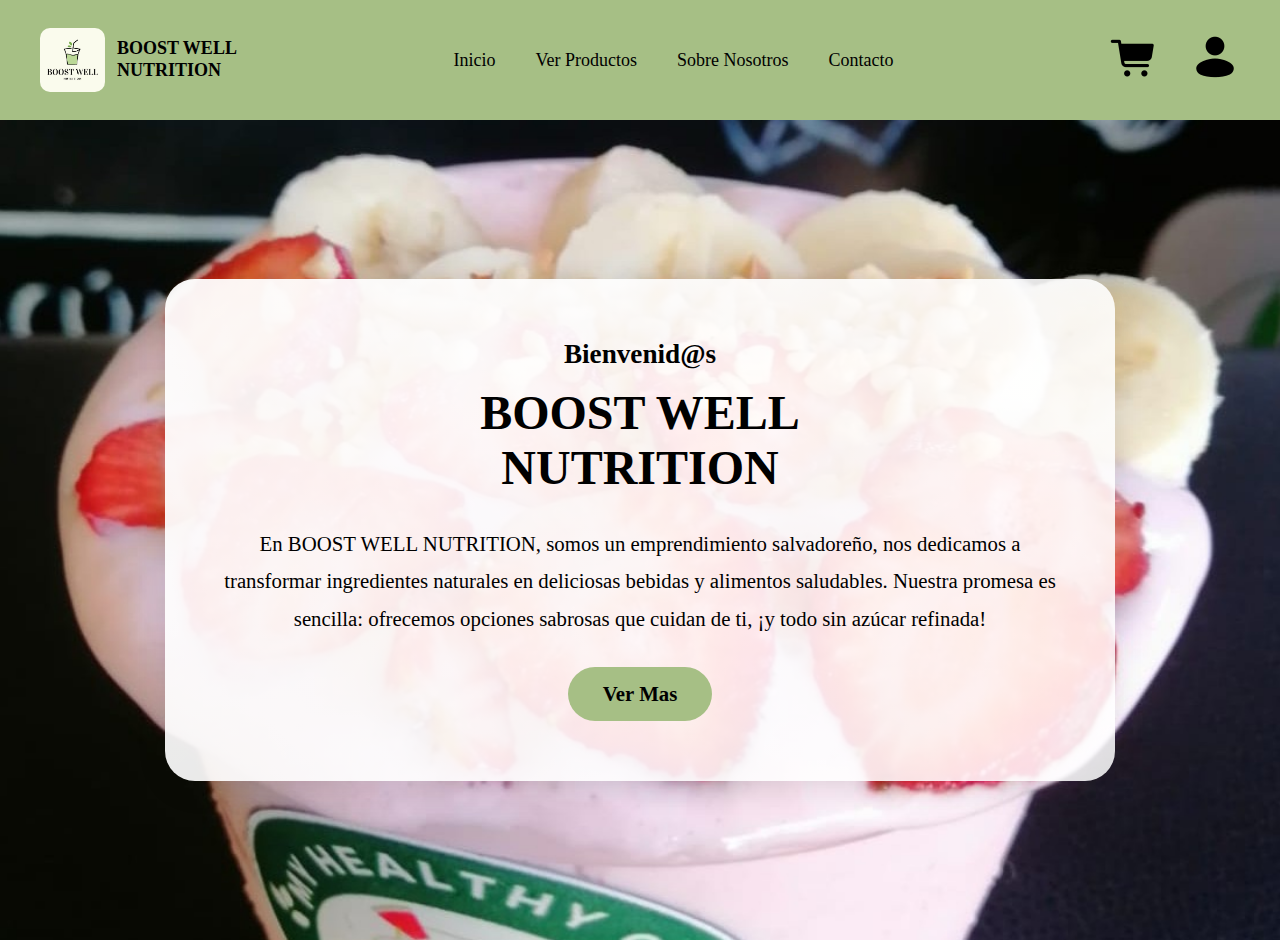
<file: Proyecto/index.html>
<!DOCTYPE html>
<html lang="es">
<head>
  <meta charset="UTF-8" />
  <meta name="viewport" content="width=device-width, initial-scale=1.0" />
  <title>BOOST WELL NUTRITION</title>
  
  <link rel="stylesheet" href="css/Styles.css"/>
</head>
<body>

  <!-- NAVBAR -->
  <header class="navbar">
    <div class="logo">
      <img src="img/LOGO.jpeg" alt="Boost Well Logo" />
      <span>BOOST WELL<br>NUTRITION</span>
    </div>
    <nav>
      <ul>
        <li><a href="#">Inicio</a></li>
        <li><a href="#">Ver Productos</a></li>
        <li><a href="#">Sobre Nosotros</a></li>
        <li><a href="#">Contacto</a></li>
      </ul>
    </nav>
    <div class="icons">
      <span class="icon"><img src="[data-uri]" alt="shopping-cart"></span>
      <span class="icon"><img src="[data-uri]" alt="user"></span>
    </div>
  </header>

  <!-- HERO -->
  <section class="hero">
    <div class="hero-content">
      <h2>Bienvenid@s</h2>
      <h1>BOOST WELL<br>NUTRITION</h1>
      <p>
        En BOOST WELL NUTRITION, somos un emprendimiento salvadoreño, 
        nos dedicamos a transformar ingredientes naturales en deliciosas 
        bebidas y alimentos saludables. Nuestra promesa es sencilla: 
        ofrecemos opciones sabrosas que cuidan de ti, ¡y todo sin azúcar refinada!
      </p>
      <a href="#" class="btn">Ver Mas</a>
    </div>
  </section>

</body>
</html>
</file>
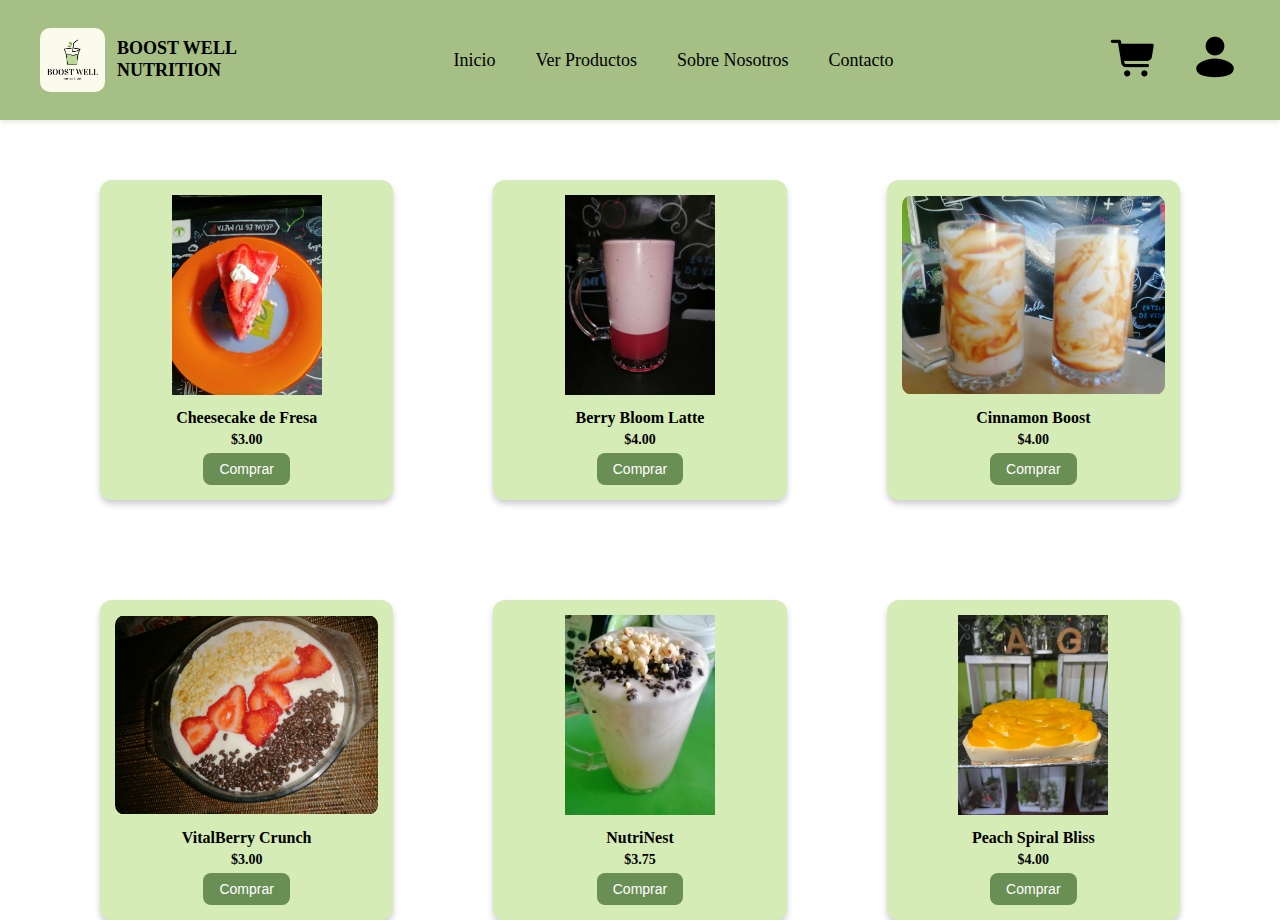
<file: Proyecto/Catalogo.html>
<!DOCTYPE html>
<html lang="en">
<head>
    <meta charset="UTF-8">
    <meta name="viewport" content="width=device-width, initial-scale=1.0">
    <title>Ver Productos</title>
      <link rel="stylesheet" href="css/Catalogo.css"/>
</head>
<body>
      <!-- NAVBAR -->
  <header class="navbar">
    <div class="logo">
      <img src="img/LOGO.jpeg" alt="Boost Well Logo" />
      <span>BOOST WELL<br>NUTRITION</span>
    </div>
    <nav>
      <ul>
        <li><a href="#">Inicio</a></li>
        <li><a href="#">Ver Productos</a></li>
        <li><a href="#">Sobre Nosotros</a></li>
        <li><a href="#">Contacto</a></li>
      </ul>
    </nav>
    <div class="icons">
      <span class="icon"><img src="[data-uri]" alt="shopping-cart"></span>
      <span class="icon"><img src="[data-uri]" alt="user"></span>
    </div>
  </header>
  <div class="grid-container">
    
    <div class="card">
      <img src="img/Cheescake.jpg" alt="Cheesecake de Fresa">
      <h3>Cheesecake de Fresa</h3>
      <p>$3.00</p>
      <button>Comprar</button>
    </div>

    <div class="card">
      <img src="img/Berry Bloom Latte.jpg" alt="Berry Bloom Latte">
      <h3>Berry Bloom Latte</h3>
      <p>$4.00</p>
      <button>Comprar</button>
    </div>

    <div class="card">
      <img src="img/Cinnamon Boost.jpg" alt="Cinnamon Boost">
      <h3>Cinnamon Boost</h3>
      <p>$4.00</p>
      <button>Comprar</button>
    </div>

    <div class="card">
      <img src="img/VitalBerry Crunch.jpg" alt="VitalBerry Crunch">
      <h3>VitalBerry Crunch</h3>
      <p>$3.00</p>
      <button>Comprar</button>
    </div>

    <div class="card">
      <img src="img/NutriNest.jpg" alt="NutriNest">
      <h3>NutriNest</h3>
      <p>$3.75</p>
      <button>Comprar</button>
    </div>

    <div class="card">
      <img src="img/Peach Spiral Bliss.jpg" alt="Peach Spiral Bliss">
      <h3>Peach Spiral Bliss</h3>
      <p>$4.00</p>
      <button>Comprar</button>
    </div>
    
</body>
</html>
</file>
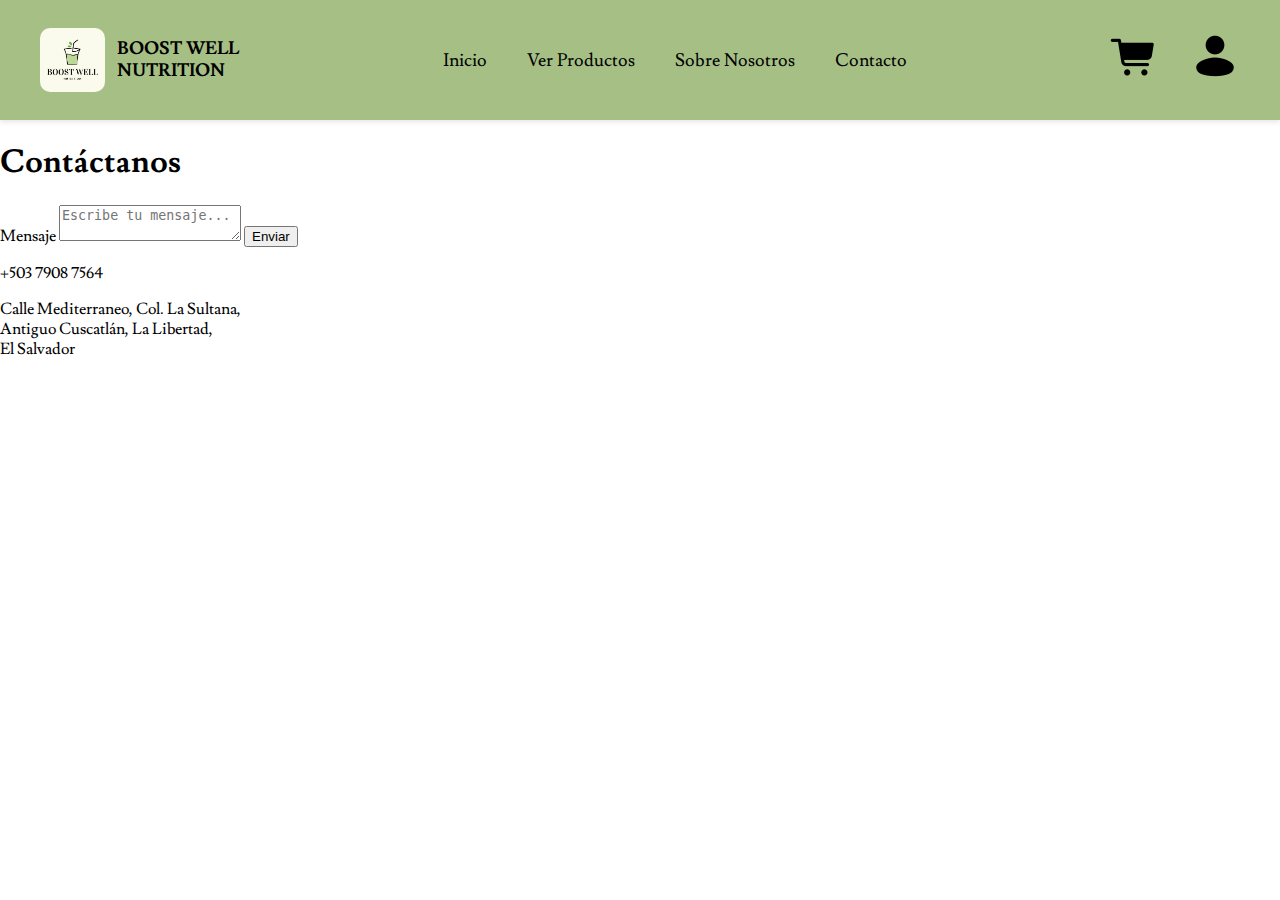
<file: Proyecto/Contacto.html>
<!DOCTYPE html>
<html lang="es">
<head>
  <meta charset="UTF-8" />
  <meta name="viewport" content="width=device-width, initial-scale=1.0" />
  <title>BOOST WELL NUTRITION</title>
  <link href="https://fonts.googleapis.com/css2?family=Lusitana&display=swap" rel="stylesheet">
  <link rel="stylesheet" href="css/Styles.css"/>
</head>
<body>

  <!-- NAVBAR -->
  <header class="navbar">
    <div class="logo">
      <img src="img/LOGO.jpeg" alt="Boost Well Logo" />
      <span>BOOST WELL<br>NUTRITION</span>
    </div>
    <nav>
      <ul>
        <li><a href="#">Inicio</a></li>
        <li><a href="#">Ver Productos</a></li>
        <li><a href="#">Sobre Nosotros</a></li>
        <li><a href="#">Contacto</a></li>
      </ul>
    </nav>
    <div class="icons">
      <span class="icon"><img src="[data-uri]" alt="shopping-cart"></span>
      <span class="icon"><img src="[data-uri]" alt="user"></span>
    </div>
  </header>
  <section class="contacto">
    <h1>Contáctanos</h1>

    <label for="mensaje">Mensaje</label>
    <textarea id="mensaje" placeholder="Escribe tu mensaje..."></textarea>

    <button class="btn-enviar">Enviar</button>

    <section class="info">
      <article class="item">
        <i class="fab fa-whatsapp"></i>
        <p>+503 7908 7564</p>
      </article>

      <article class="item">
        <i class="fas fa-map-marker-alt"></i>
        <p>
          Calle Mediterraneo, Col. La Sultana,<br>
          Antiguo Cuscatlán, La Libertad,<br>
          El Salvador
        </p>
      </article>
    </section>
  </section>

</body>
</html>
</file>
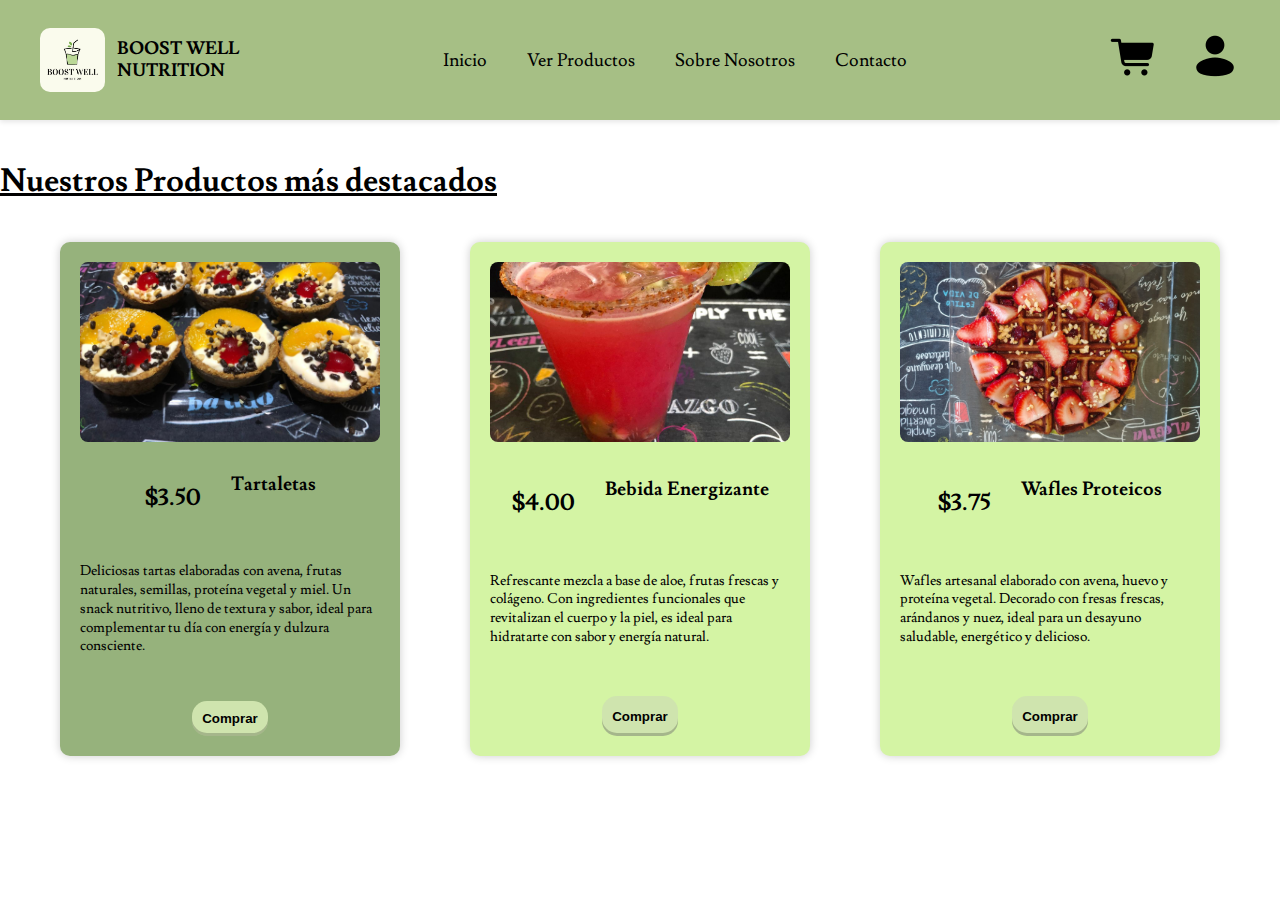
<file: Proyecto/Destacables.html>
<!DOCTYPE html>
<html lang="es">
<head>
    <meta charset="UTF-8" />
    <meta name="viewport" content="width=device-width, initial-scale=1" />
    <title>BOOST WELL NUTRITION</title>
  <link href="https://fonts.googleapis.com/css2?family=Lusitana&display=swap" rel="stylesheet">
  <link rel="stylesheet" href="css/Styles.css"/>
</head>

<body>

  <!-- NAVBAR -->
  <header class="navbar">
    <div class="logo">
      <img src="img/LOGO.jpeg" alt="Boost Well Logo" />
      <span>BOOST WELL<br>NUTRITION</span>
    </div>
    <nav>
      <ul>
        <li><a href="#">Inicio</a></li>
        <li><a href="#">Ver Productos</a></li>
        <li><a href="#">Sobre Nosotros</a></li>
        <li><a href="#">Contacto</a></li>
      </ul>
    </nav>
    <div class="icons">
      <span class="icon"><img src="[data-uri]" alt="shopping-cart"></span>
      <span class="icon"><img src="[data-uri]" alt="user"></span>
    </div>
  </header>

    <title>Productos Destacables - Boost Well Nutrition</title>
    <link rel="stylesheet" href="css/Destacables.css" />

</head>
<body>
    <h3 class="titulo"><u>Nuestros Productos más destacados</u></h3>

<section class="productos">

  <article class="producto verde-oscuro">
    <img src="img/Mini Tartas Proteicas.jpeg" alt="Tartaletas">
    <h2>$3.50</h2>
    <h4>Tartaletas</h4>
    <p>Deliciosas tartas elaboradas con avena, frutas naturales, semillas, proteína vegetal y miel. Un snack nutritivo, lleno de textura y sabor, ideal para complementar tu día con energía y dulzura consciente.</p>
    <button>Comprar</button>
  </article>

  <article class="producto verde-claro">
    <img src="img/Bebida Energizante.jpeg" alt="Bebida Energizante">
    <h2>$4.00</h2>
    <h4>Bebida Energizante</h4>
    <p>Refrescante mezcla a base de aloe, frutas frescas y colágeno. Con ingredientes funcionales que revitalizan el cuerpo y la piel, es ideal para hidratarte con sabor y energía natural.</p>
    <button>Comprar</button>
  </article>

  <article class="producto verde-claro">
    <img src="img/Wafles.jpeg" alt="Wafles Proteicos">
    <h2>$3.75</h2>
    <h4>Wafles Proteicos</h4>
    <p>Wafles artesanal elaborado con avena, huevo y proteína vegetal. Decorado con fresas frescas, arándanos y nuez, ideal para un desayuno saludable, energético y delicioso.</p>
    <button>Comprar</button>
  </article>

</section>
</body>
</html>
</file>
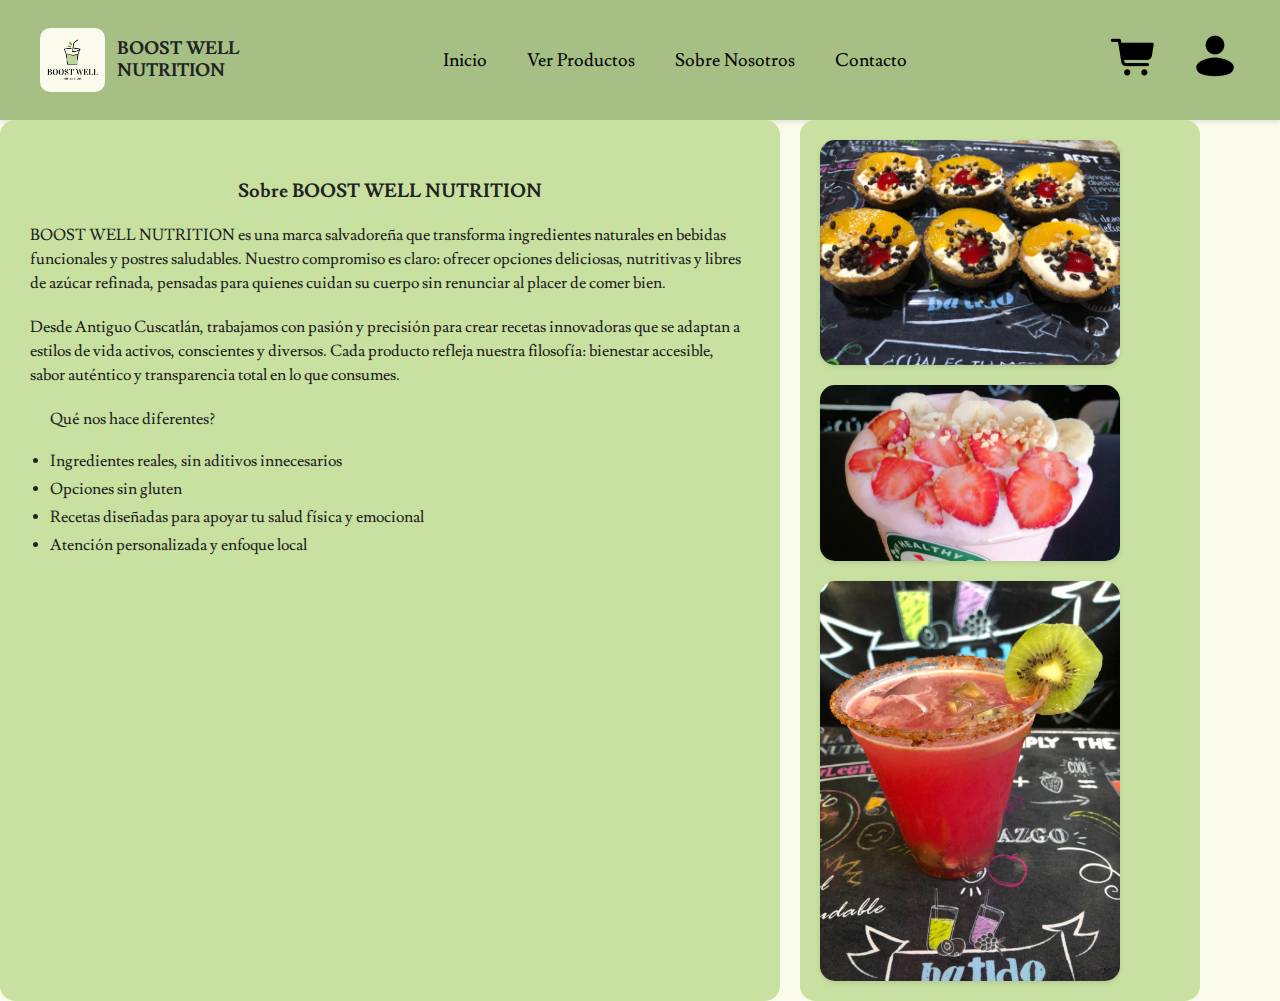
<file: Proyecto/Nosotros.html>
<!DOCTYPE html>
<html lang="es">
<head>
  <meta charset="UTF-8" />
  <meta name="viewport" content="width=device-width, initial-scale=1.0" />
  <title>BOOST WELL NUTRITION</title>
  <link href="https://fonts.googleapis.com/css2?family=Lusitana&display=swap" rel="stylesheet">
  <link rel="stylesheet" href="css/Styles.css"/>
</head>
<body>

  <!-- NAVBAR -->
  <header class="navbar">
    <div class="logo">
      <img src="img/LOGO.jpeg" alt="Boost Well Logo" />
      <span>BOOST WELL<br>NUTRITION</span>
    </div>
    <nav>
      <ul>
        <li><a href="#">Inicio</a></li>
        <li><a href="#">Ver Productos</a></li>
        <li><a href="#">Sobre Nosotros</a></li>
        <li><a href="#">Contacto</a></li>
      </ul>
    </nav>
    <div class="icons">
      <span class="icon"><img src="[data-uri]" alt="shopping-cart"></span>
      <span class="icon"><img src="[data-uri]" alt="user"></span>
    </div>
  </header>

  <link rel="stylesheet" href="css/Nostros.css"/>
 <div class="container">
  <div class="text-box">
    <h3>Sobre BOOST WELL NUTRITION</h3>
    <p>
      BOOST WELL NUTRITION es una marca salvadoreña que transforma ingredientes naturales en bebidas funcionales y postres saludables. Nuestro compromiso es claro: ofrecer opciones deliciosas, nutritivas y libres de azúcar refinada, pensadas para quienes cuidan su cuerpo sin renunciar al placer de comer bien.
    </p>
    <p>
      Desde Antiguo Cuscatlán, trabajamos con pasión y precisión para crear recetas innovadoras que se adaptan a estilos de vida activos, conscientes y diversos. Cada producto refleja nuestra filosofía: bienestar accesible, sabor auténtico y transparencia total en lo que consumes.
    </p>
    <ul>
      <p>Qué nos hace diferentes?</p>
      <li>Ingredientes reales, sin aditivos innecesarios</li>
      <li>Opciones sin gluten</li>
      <li>Recetas diseñadas para apoyar tu salud física y emocional</li>
      <li>Atención personalizada y enfoque local</li>
    </ul>
  </div>

  <div class="image-box">
    <img src="img/Mini Tartas Proteicas.jpeg" alt="Imagen 1" />
    <img src="img/Yogurt.jpeg" alt="Imagen 2" />
    <img src="img/Bebida Energizante.jpeg" alt="Imagen 3" />
  </div>
</div>

</body>
</html>
</file>
<file: Proyecto/css/Styles.css>
/* Fuente y base */
body {
  margin: 0;
  font-family: 'Lusitana', serif;
  background-color: #fff;
}

/* Navbar */
.navbar {
  background-color: #A6BF85;
  display: flex;
  align-items: center;
  justify-content: space-between;
  padding: 0 40px;
  height: 120px; /* ALTURA AUMENTADA */
  box-shadow: 0 2px 5px rgba(0,0,0,0.1);
}

.logo {
  display: flex;
  align-items: center;
  gap: 12px;
  font-size: 20px;
}

.logo img {
  width: 65px;
  height: auto;
  border-radius: 10px;
}

.logo span {
  font-weight: bold;
  line-height: 1.2;
  font-size: 18px;
}

nav ul {
  list-style: none;
  display: flex;
  gap: 40px;
  margin: 0;
  padding: 0;
}

nav ul li a {
  text-decoration: none;
  color: black;
  font-size: 18px;
  transition: all 0.3s ease;
  position: relative;
}

nav ul li a:hover {
  color: #3b5e2f;
  transform: translateY(-4px);
  font-weight: bold;
}

/* Efecto al hacer clic en el nav */
nav ul li a:active {
  transform: scale(0.97);
}

/* Íconos */
.icons {
  display: flex;
  gap: 30px;
  font-size: 26px;
}

.icon {
  cursor: pointer;
  transition: transform 0.2s ease, color 0.2s ease;
}

.icon:hover {
  transform: scale(1.2);
  color: #3b5e2f;
}

.icon:active {
  transform: scale(0.95);
}

/* Hero section */
.hero {
  background: url('Yogurt.jpeg') no-repeat center center/cover;
  height: calc(100vh - 120px);
  display: flex;
  justify-content: center;
  align-items: center;
  padding: 20px;
}

.hero-content {
  background: linear-gradient(135deg, rgba(255,255,255,0.95), rgba(255,255,255,0.85));
  padding: 60px 50px; /* Más grande */
  border-radius: 30px;
  max-width: 850px;
  text-align: center;
  box-shadow: 0 8px 30px rgba(0,0,0,0.1);
}

.hero h1 {
  font-size: 3rem;
  margin: 15px 0;
}

.hero h2 {
  font-size: 1.7rem;
  margin: 0;
}

.hero p {
  font-size: 1.3rem;
  line-height: 1.8;
  margin: 30px 0;
}

.btn {
  background-color: #A6BF85;
  color: black;
  padding: 15px 35px; /* más grande */
  text-decoration: none;
  border-radius: 30px;
  font-weight: bold;
  display: inline-block;
  transition: all 0.3s ease;
  font-size: 1.3rem; /* más grande */
}

.btn:hover {
  background-color: #3b5e2f;
  color: white;
  transform: scale(1.05);
}

.btn:active {
  transform: scale(0.97);
}
</file>
<file: Proyecto/css/Catalogo.css>
/* Fuente y base */
body {
  margin: 0;
  font-family: 'Lusitana', serif;
  background-color: #fff;
  
}

/* Navbar */
.navbar {
  background-color: #A6BF85;
  display: flex;
  align-items: center;
  justify-content: space-between;
  padding: 0 40px;
  height: 120px; /* ALTURA AUMENTADA */
  box-shadow: 0 2px 5px rgba(0,0,0,0.1);
}

.logo {
  display: flex;
  align-items: center;
  gap: 12px;
  font-size: 20px;
}

.logo img {
  width: 65px;
  height: auto;
  border-radius: 10px;
}

.logo span {
  font-weight: bold;
  line-height: 1.2;
  font-size: 18px;
}

nav ul {
  list-style: none;
  display: flex;
  gap: 40px;
  margin: 0;
  padding: 0;
}

nav ul li a {
  text-decoration: none;
  color: black;
  font-size: 18px;
  transition: all 0.3s ease;
  position: relative;
}

nav ul li a:hover {
  color: #3b5e2f;
  transform: translateY(-4px);
  font-weight: bold;
}

/* Efecto al hacer clic en el nav */
nav ul li a:active {
  transform: scale(0.97);
}

/* Íconos */
.icons {
  display: flex;
  gap: 30px;
  font-size: 26px;
}

.icon {
  cursor: pointer;
  transition: transform 0.2s ease, color 0.2s ease;
}

.icon:hover {
  transform: scale(1.2);
  color: #3b5e2f;
}

.icon:active {
  transform: scale(0.95);
}
.grid-container {
      display: grid;
      grid-template-columns: repeat(3, 1fr);
      gap: 100px;
      margin-top: 60px;
      margin-left: 100px;
      margin-right: 100px;
    }

    .card {
      background-color: #d6ecb6;
      border-radius: 12px;
      text-align: center;
      padding: 15px;
      box-shadow: 0 4px 6px rgba(0,0,0,0.2);
      transition: transform 0.2s ease;
    }

    .card:hover {
      transform: scale(1.05);
    }

    .card img {
      width: 100%;
      height: 200px;
      object-fit:contain;
      border-radius: 10px;
    }

    .card h3 {
      font-size: 16px;
      margin: 10px 0 5px;
    }

    .card p {
      font-size: 14px;
      font-weight: bold;
      margin: 5px 0;
    }

    .card button {
      background-color: #6a8f55;
      color: white;
      border: none;
      border-radius: 8px;
      padding: 8px 16px;
      cursor: pointer;
      font-size: 14px;
      transition: background-color 0.3s ease;
    }

    .card button:hover {
      background-color: #577344;
    }
</file>
<file: Proyecto/css/Destacables.css>
/* Fuente y base */
body {
  margin: 0;
  font-family: 'Lusitana', serif;
  background-color: #fff;
}

/* Navbar */
.navbar {
  background-color: #A6BF85;
  display: flex;
  align-items: center;
  justify-content: space-between;
  padding: 0 40px;
  height: 120px; /* ALTURA AUMENTADA */
  box-shadow: 0 2px 5px rgba(0,0,0,0.1);
}

.logo {
  display: flex;
  align-items: center;
  gap: 12px;
  font-size: 20px;
}

.logo img {
  width: 65px;
  height: auto;
  border-radius: 10px;
}

.logo span {
  font-weight: bold;
  line-height: 1.2;
  font-size: 18px;
}

nav ul {
  list-style: none;
  display: flex;
  gap: 40px;
  margin: 0;
  padding: 0;
}

nav ul li a {
  text-decoration: none;
  color: black;
  font-size: 18px;
  transition: all 0.3s ease;
  position: relative;
}

nav ul li a:hover {
  color: #3b5e2f;
  transform: translateY(-4px);
  font-weight: bold;
}

/* Efecto al hacer clic en el nav */
nav ul li a:active {
  transform: scale(0.97);
}

/* Íconos */
.icons {
  display: flex;
  gap: 30px;
  font-size: 26px;
}

.icon {
  cursor: pointer;
  transition: transform 0.2s ease, color 0.2s ease;
}

.icon:hover {
  transform: scale(1.2);
  color: #3b5e2f;
}

.icon:active {
  transform: scale(0.95);
}

/* TÍTULO */
.titulo {
  font-size: 2rem;
  margin: 40px 0 20px;
}

/* SECCIÓN DE PRODUCTOS */
.productos {
  display: flex;
  justify-content: center;
  flex-wrap: wrap;
  gap: 20px;
  max-width: 1200px;
  margin: 0 auto;
  padding: 20px;
}

.producto {
  background-color: #d3f4a0;
  border-radius: 10px;
  box-shadow: 0 0 10px rgba(0,0,0,0.2);
  padding: 20px;
  width: 300px;
  transition: transform 0.3s ease;
}

.producto:hover {
  transform: scale(1.05);
}

.producto img {
  width: 100%;
  height: auto;
  border-radius: 10px;
}

.producto h2 {
  font-size: 1.5rem;
  margin: 10px 0 5px;
}

.producto h4 {
  font-size: 1.2rem;
  margin-bottom: 10px;
}

.producto p {
  font-size: 0.95rem;
  margin-bottom: 15px;
}

.producto button {
  background-color: #c3e6a0;
  border: none;
  padding: 10px 20px;
  border-radius: 20px;
  cursor: pointer;
  font-weight: bold;
}

.titulo {
  margin-top: 40px;
  margin-bottom: 20px;
}

.productos {
  display: flex;
  gap: 30px;
  flex-wrap: wrap;
  justify-content: center;
}

.producto {
  display: flex;
  gap: 30px;
  flex-wrap: wrap;
  justify-content: center;
  max-width: 1200px;
  margin: 0 auto;
  padding: 20px;
}

.producto img {
  width: 100%;
  height: 180px;
  object-fit: cover;
  border-radius: 8px;
}

.producto h2 {
  text-align: right;
  margin: 10px 0 5px;
}

.producto h4 {
  margin: 0 0 10px;
}

.producto p {
  font-size: 0.9rem;
  flex-grow: 1;
  line-height: 1.3;
}

.producto button {
  background-color: #cfe4ae;
  color: black;
  font-weight: bold;
  padding: 10px;
  border: none;
  border-radius: 15px;
  cursor: pointer;
  box-shadow: inset 0 -3px 0 rgba(0,0,0,0.2);
  transition: background-color 0.3s ease;
}

.producto button:hover {
  background-color: #b4d194;
}

.verde-oscuro {
  background-color: #96b27c;
}

.verde-claro {
  background-color: #d4f4a4;
}
</file>
<file: Proyecto/css/Nostros.css>
/* Fuente y base */
body {
  margin: 0;
  font-family: 'Lusitana', serif;
  background-color: #fff;
}

/* Navbar */
.navbar {
  background-color: #A6BF85;
  display: flex;
  align-items: center;
  justify-content: space-between;
  padding: 0 40px;
  height: 120px; /* ALTURA AUMENTADA */
  box-shadow: 0 2px 5px rgba(0,0,0,0.1);
}

.logo {
  display: flex;
  align-items: center;
  gap: 12px;
  font-size: 20px;
}

.logo img {
  width: 65px;
  height: auto;
  border-radius: 10px;
}

.logo span {
  font-weight: bold;
  line-height: 1.2;
  font-size: 18px;
}

nav ul {
  list-style: none;
  display: flex;
  gap: 40px;
  margin: 0;
  padding: 0;
}

nav ul li a {
  text-decoration: none;
  color: black;
  font-size: 18px;
  transition: all 0.3s ease;
  position: relative;
}

nav ul li a:hover {
  color: #3b5e2f;
  transform: translateY(-4px);
  font-weight: bold;
}

/* Efecto al hacer clic en el nav */
nav ul li a:active {
  transform: scale(0.97);
}

/* Íconos */
.icons {
  display: flex;
  gap: 30px;
  font-size: 26px;
}

.icon {
  cursor: pointer;
  transition: transform 0.2s ease, color 0.2s ease;
}

.icon:hover {
  transform: scale(1.2);
  color: #3b5e2f;
}

.icon:active {
  transform: scale(0.95);
}

body {
    background-color: #FAFBED;
    font-family: 'Lusitana', serif;
    margin: 0px;
    color: #222;
  }

  .container {
    padding: 40;
    display: flex;
    gap: 20px;
    max-width: 1200px;
  }

  .text-box {
    background-color: #C8E1A1; /* #93C347 46% opacity looks like #C8E1A1 */
    border-radius: 15px;
    padding: 40px 30px;
    flex: 2;
    box-sizing: border-box;
  }

  .text-box h3 {
    text-align: center;
    font-weight: bold;
    margin-bottom: 20px;
  }

  .text-box p {
    line-height: 1.5;
    margin-bottom: 20px;
  }

  .text-box ul {
    list-style-type: disc;
    padding-left: 20px;
  }

  .text-box ul li {
    margin-bottom: 8px;
  }

  .image-box {
    background-color: #C8E1A1;
    border-radius: 15px;
    padding: 20px;
    flex: 1;
    display: flex;
    flex-direction: column;
    gap: 20px;
    box-sizing: border-box;
  }

  .image-box img {
    border-radius: 15px;
    width: 100%;
    max-width: 300px;
    cursor: pointer;
    transition: transform 0.3s ease, box-shadow 0.3s ease;
    box-shadow: 0 2px 5px rgba(0,0,0,0.1);
  }

  .image-box img:hover,
  .image-box img:active {
    transform: translateY(-15px) scale(1.05);
    box-shadow: 0 10px 20px rgba(0,0,0,0.3);
  }
</file>
